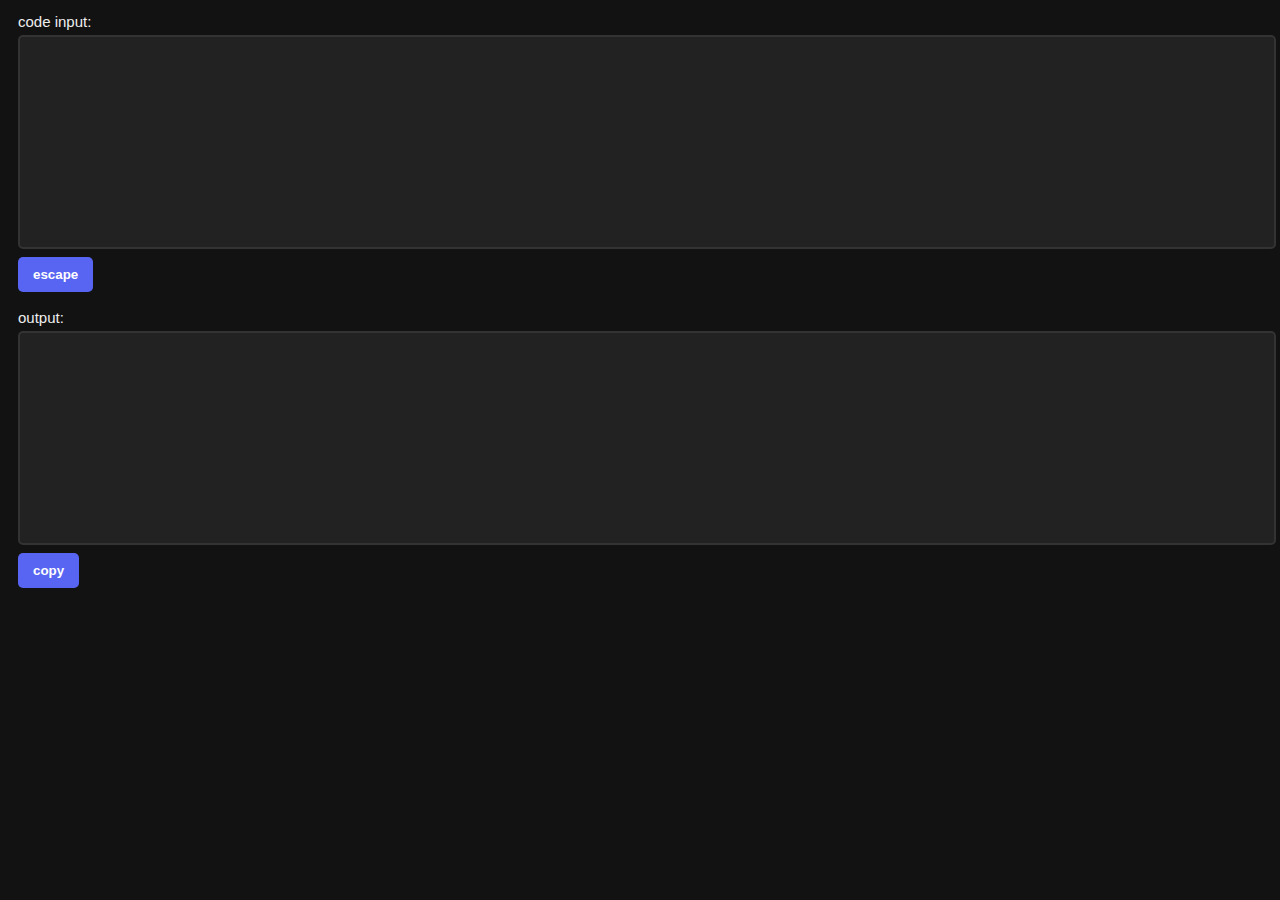
<file: bds/escape.html>
<!DOCTYPE html>
<html>
    <head>
        <link rel="stylesheet" href="style.css"/>
    </head>
    <body>
        code input:<br>
        <textarea id="input"></textarea><br>
        <button onclick="escape()">escape</button>
        <br><br>
        output:<br>
        <textarea readonly id="output"></textarea><br>
        <button onclick="copy()">copy</button>
        
        <script>
            function escape(){
                const input = document.getElementById("input").value
                const output = input
                    .replace(/\$/g,'%{DOL}%')
                    .replace(/\]/g,'\\]')
                    .replace(/\;/g,'\\;');
                document.getElementById('output').value=output;
            }
            
            function copy(){
                const text = document.getElementById('output').value;
                navigator.clipboard.writeText(text)
            }
        </script>
    </body>
</html>
</file>
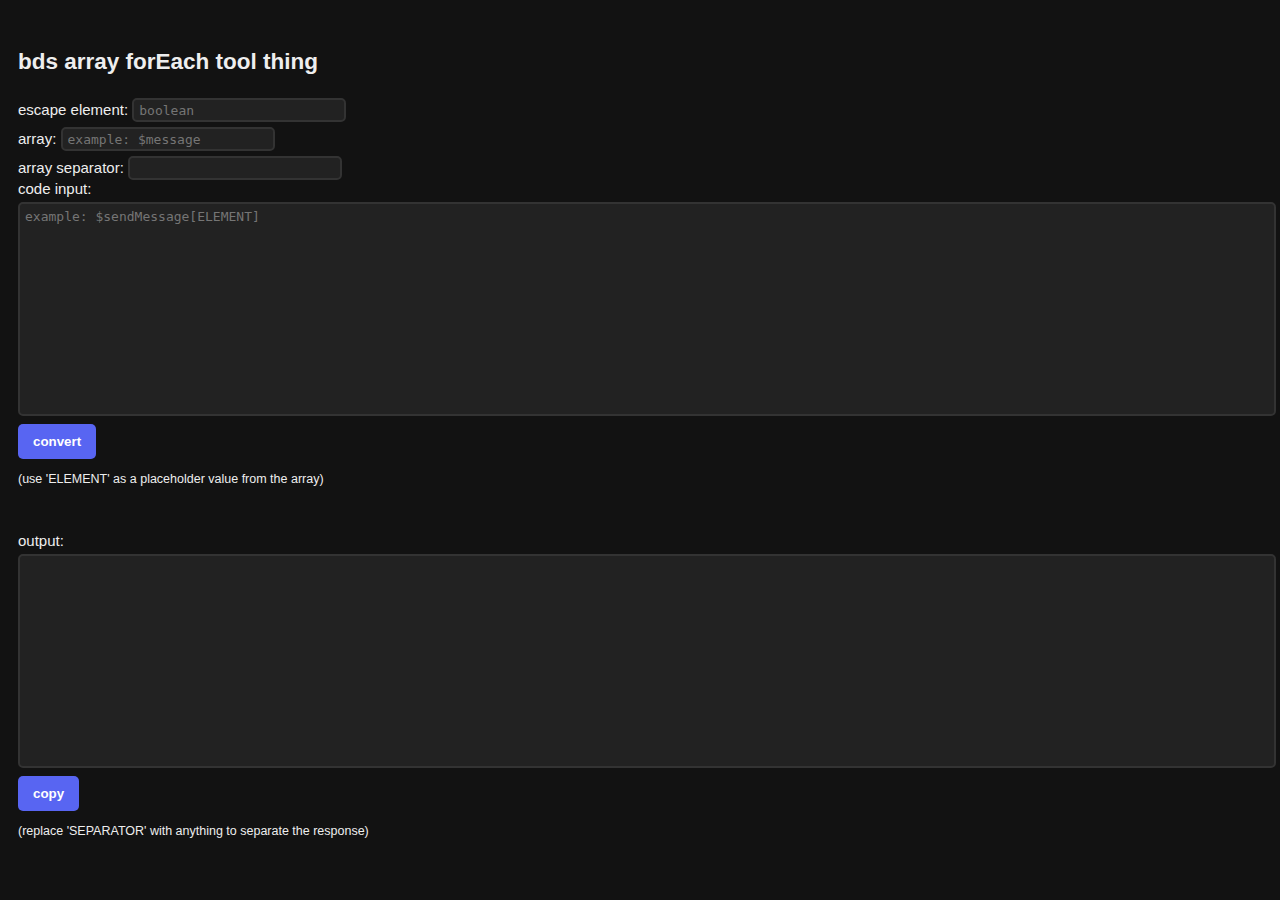
<file: bds/forEach.html>
<!DOCTYPE html>
<html>
    <head>
        <meta name="viewport" content="width=device-width, initial-scale=1.0"/>
        <link rel="stylesheet" href="style.css"/>
    </head>
    <body>
        <h2>bds array forEach tool thing</h2>
        escape element: <input type="text" id="escaped" placeholder="boolean"></input><br>
        array: <input type="text" id="array" placeholder="example: $message"></input><br>
        array separator: <input type="text" id="separator"></input><br>
        code input:<br>
        <textarea name="input" id="input" placeholder="example: $sendMessage[ELEMENT]"></textarea>
        <br>
        <button onclick="loop()">convert</button><br>
        <small>
            <p>(use 'ELEMENT' as a placeholder value from the array)</p>
        </small>
        <br><br>
        output:<br>
        <textarea readonly name="output" id="output"></textarea>
        <br>
        <button onclick="copy()">copy</button>
        <small>
            <p>(replace 'SEPARATOR' with anything to separate the response)</p>
        </small>
        <br><br>
        <script>
            function loop(){
                let input = document.getElementById("input").value
                    .replace(/\$/g,'%{DOL}%')
                    .replace(/\]/g,'\\]')
                    .replace(/\;/g,'\\;');
                let separator = document.getElementById('separator').value.replace(/\\n/g,'\n');
                const escaped = document.getElementById('escaped').value;
                const array = document.getElementById('array').value;
            
                const code = input.split("ELEMENT");
                let start = code[0]
                let end = code[1]
                if(escaped){
                    start = `${code[0]}%{DOL}%url[decode\\;`
                    end = `\\]${code[1]}`
                    separator = encodeURIComponent(separator).replace(/\%20/g,'+')
                }
                let output = `$eval[${start}$replaceText[${escaped?'$url[encode;'+array+']':array};${separator};${end}SEPARATOR${start}]${end}]`;
                if(separator==""){
                    output = `$eval[$textSplit[${array};]${code[0]}$joinSplitText[${code[1]}SEPARATOR${code[0]}]${code[1]}]`
                }
                document.getElementById('output').value=output;
            }
            
            function copy(){
                const text = document.getElementById('output').value;
                navigator.clipboard.writeText(text)
            }
        </script>
    </body>
</html>
</file>
<file: bds/style.css>
body {
    font-family: Arial;
    font-size: 15px;
    padding: 5px 10px;
    color: #eee;
    background-color: #121212;
}
h1 {
    text-align: center;
}
textarea, input {
    font-family: Monospace;
    font-size: 13px;
    color: #eee;
    padding: 5px 5px;
    height: 10px;
    width: 200px;
    margin-top: 5px;
    resize: none;
    outline: none;
    border: 2px solid #333333;
    border-radius: 5px;
    background-color: #222222;
}
textarea {
    margin-bottom: 5px;
    width: 100%;
    height: 200px;
}

button {
    background-color: #5865f2;
    color: white;
    text-align: center;
    font-weight: bold;
    padding: 10px 15px;
    margin-right: 5px;
    border: none;
    border-radius: 5px;
}
#danger {
    background-color: #ed4245;
}
#secondary {
    background-color: #4f535c;
}
#success {
    background-color: #57f287;
}
</file>
